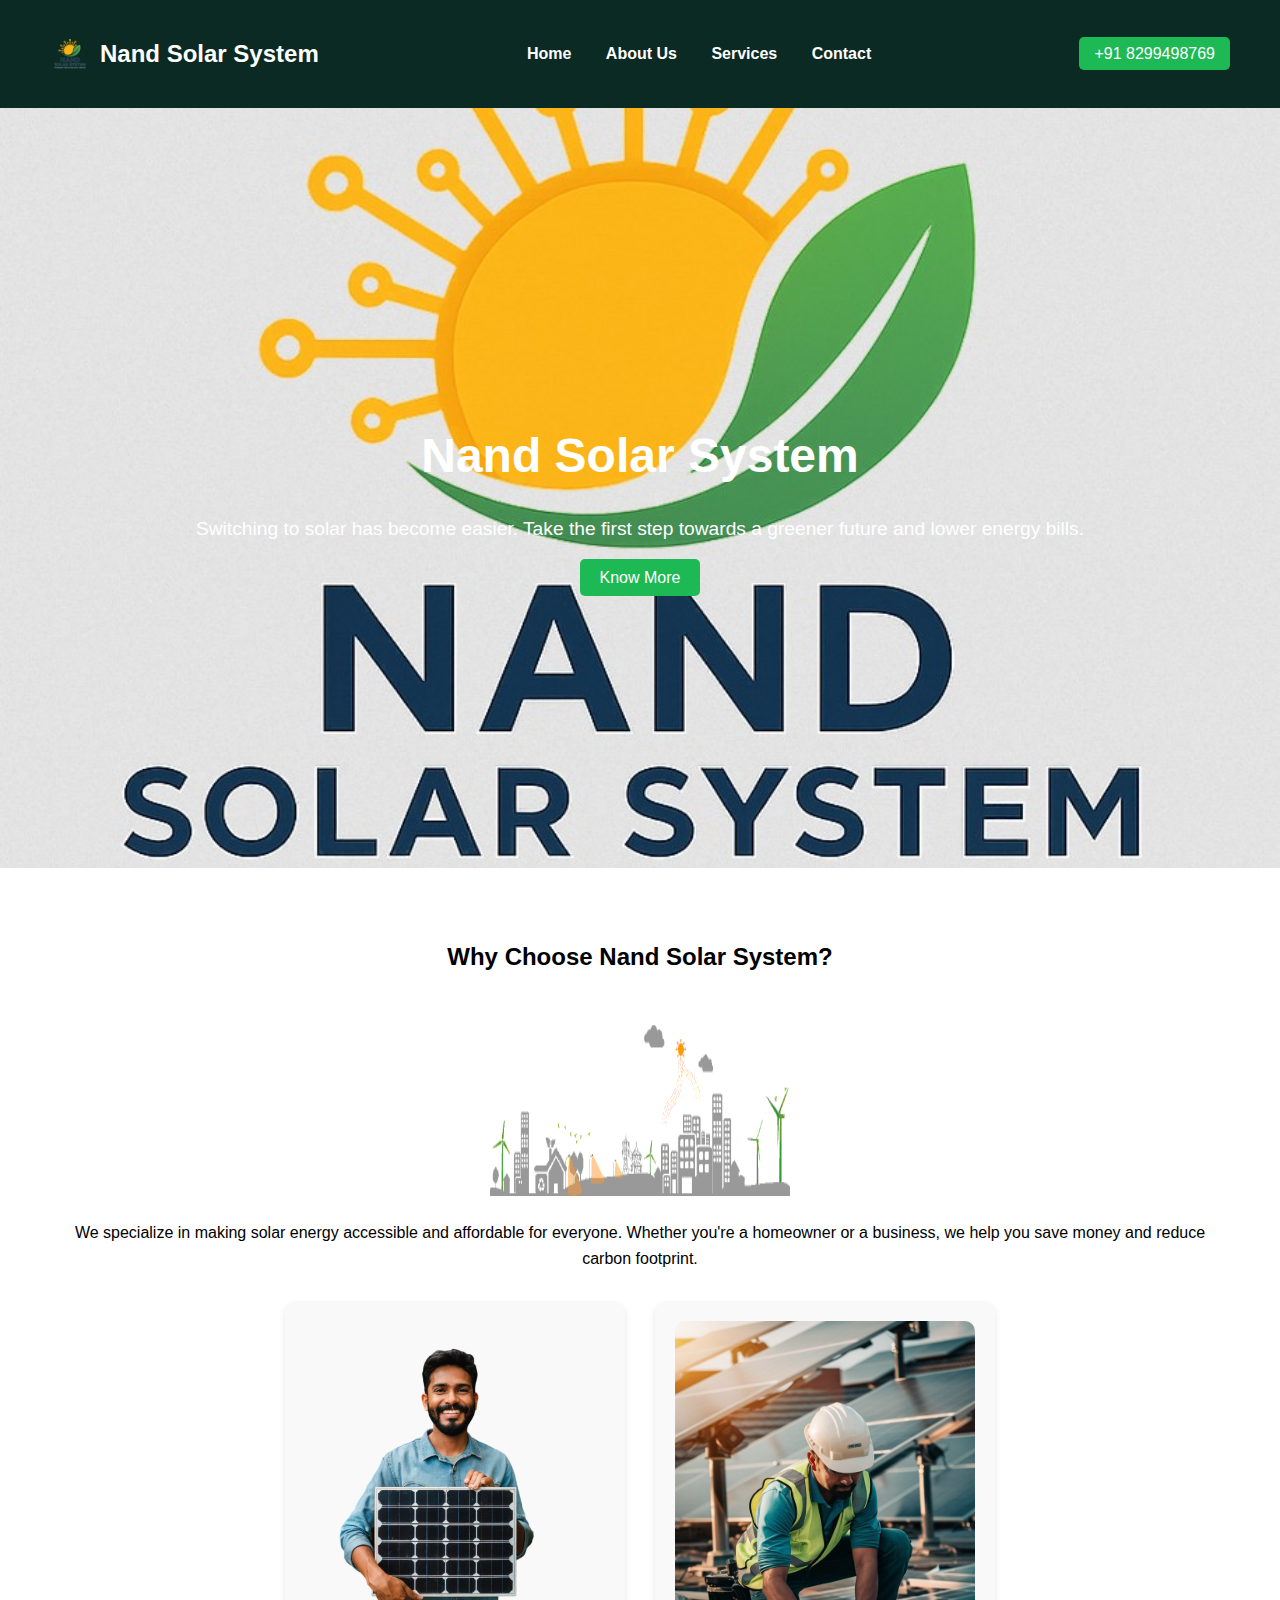
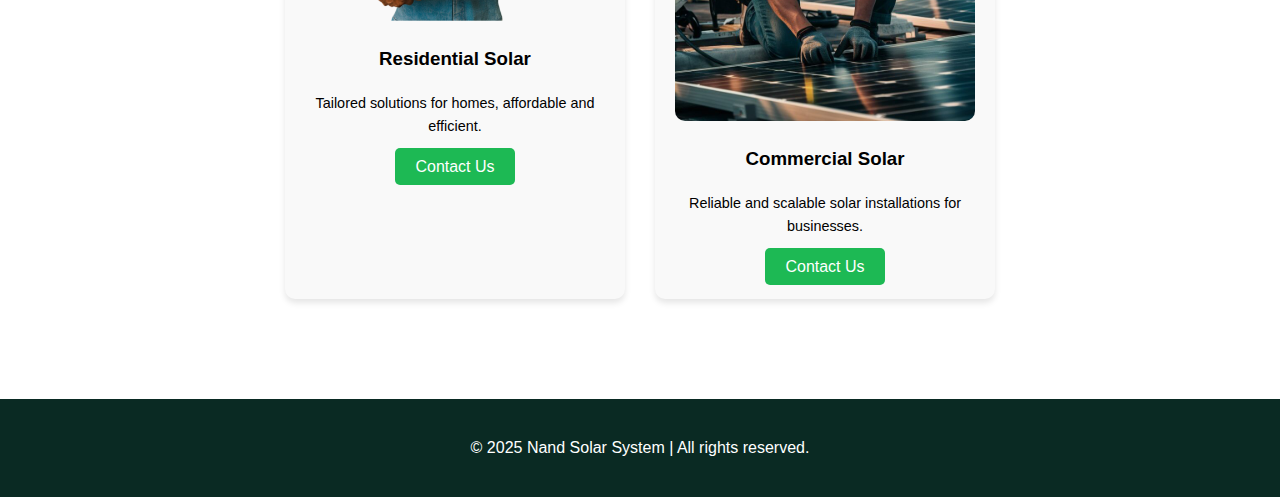
<file: index.html>
<!DOCTYPE html>
<html lang="en">
<head>
  <meta charset="UTF-8">
  <meta name="viewport" content="width=device-width, initial-scale=1.0">
  <title>Nand Solar System</title>
  <link rel="stylesheet" href="style.css">
  <link rel="icon" type="image/x-icon" href="images/favicon-96x96.png">
</head>
<body>

  <!-- Navbar -->
  <header>
    <div class="logo">
      <img src="images/favicon-96x96.png" alt="Nand Solar Logo">
      <h2>Nand Solar System</h2>
    </div>
    <nav>
      <a href="index.html">Home</a>
      <a href="about.html">About Us</a>
      <a href="services.html">Services</a>
      <a href="contact.html">Contact</a>
    </nav>
    <div class="call">
      <a href="tel:+918299498769">+91 8299498769</a>
    </div>
  </header>

  <!-- Hero Section -->
  <section class="hero">
   
    <div class="hero-text">
      <h1>Nand Solar System</h1>
      <p>Switching to solar has become easier.  
         Take the first step towards a greener future and lower energy bills.</p>
      <a class="btn" href="about.html">Know More</a>
    </div>
  </section>

  <!-- Why Choose Us -->
  <section class="about">
    <h2>Why Choose Nand Solar System?</h2>
    <img src="images/headerbg.gif" alt="Solar Animation" width="300" height="200">
    <p>
      We specialize in making solar energy accessible and affordable for everyone.  
      Whether you're a homeowner or a business, we help you save money and reduce carbon footprint.
    </p>
    <div class="features">
      <div class="card">
        
        <img src="images/nand-solar-system-pvt-ltd.png" alt="Residential Solar">
        <h3>Residential Solar</h3>
        <p>Tailored solutions for homes, affordable and efficient.</p>
        <a class="btn" href="contact.html">Contact Us</a>
      </div>
      <div class="card">
        <img src="images/residential.jpeg" alt="Commercial Solar">
        <h3>Commercial Solar</h3>
        <p>Reliable and scalable solar installations for businesses.</p>
        <a class="btn" href="contact.html">Contact Us</a>
      </div>
    </div>
  </section>

  <!-- Footer -->
  <footer>
    <p>© 2025 Nand Solar System | All rights reserved.</p>
  </footer>

</body>
</html>
</file>
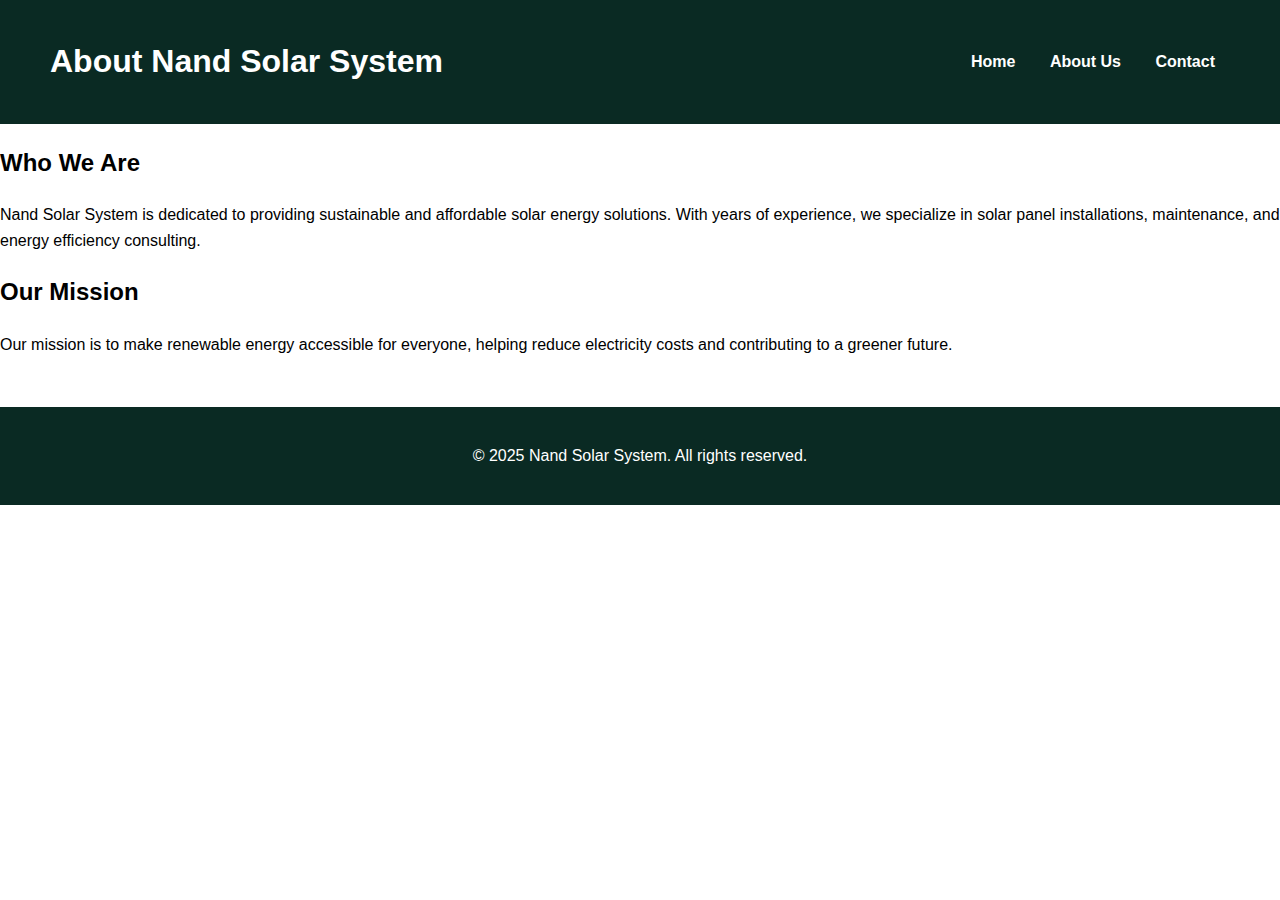
<file: about.html>
<!DOCTYPE html>
<html lang="en">
<head>
  <meta charset="UTF-8">
  <meta name="viewport" content="width=device-width, initial-scale=1.0">
  <title>About Us - Nand Solar System</title>
  <link rel="stylesheet" href="style.css">
</head>
<body>
  <header>
    <h1>About Nand Solar System</h1>
    <nav>
      <a href="index.html">Home</a>
      <a href="about.html">About Us</a>
      <a href="contact.html">Contact</a>
    </nav>
  </header>

  <main>
    <section>
      <h2>Who We Are</h2>
      <p>Nand Solar System is dedicated to providing sustainable and affordable solar energy solutions. 
         With years of experience, we specialize in solar panel installations, maintenance, and energy efficiency consulting.</p>
    </section>
    <section>
      <h2>Our Mission</h2>
      <p>Our mission is to make renewable energy accessible for everyone, helping reduce electricity costs and 
         contributing to a greener future.</p>
    </section>
  </main>

  <footer>
    <p>© 2025 Nand Solar System. All rights reserved.</p>
  </footer>
</body>
</html>
</file>
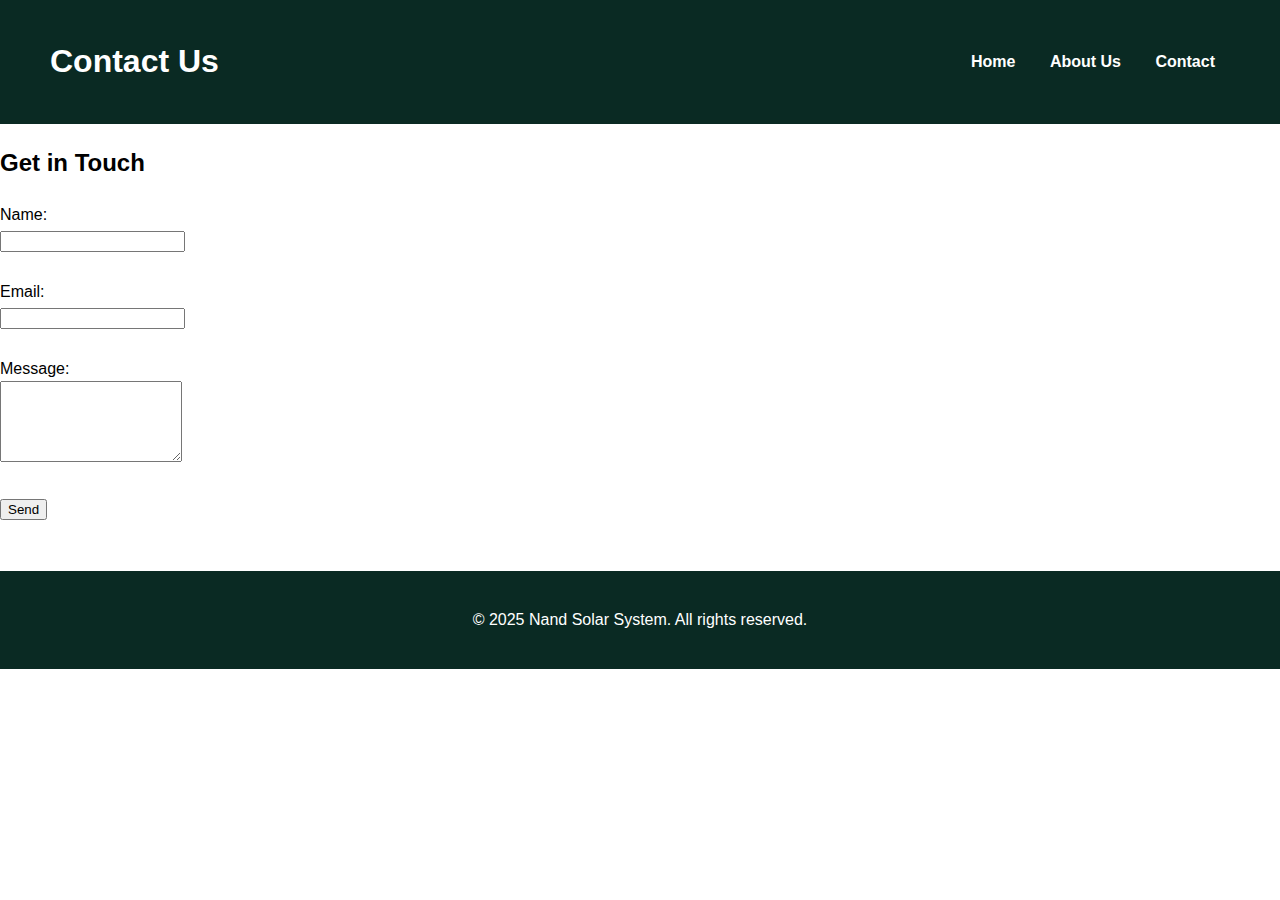
<file: contact.html>
<!DOCTYPE html>
<html lang="en">
<head>
  <meta charset="UTF-8">
  <meta name="viewport" content="width=device-width, initial-scale=1.0">
  <title>Contact - Nand Solar System</title>
  <link rel="stylesheet" href="style.css">
</head>
<body>
  <header>
    <h1>Contact Us</h1>
    <nav>
      <a href="index.html">Home</a>
      <a href="about.html">About Us</a>
      <a href="contact.html">Contact</a>
    </nav>
  </header>

  <main>
    <h2>Get in Touch</h2>
    <form action="mailto:your-email@example.com" method="post" enctype="text/plain">
      <label for="name">Name:</label><br>
      <input type="text" id="name" name="name" required><br><br>

      <label for="email">Email:</label><br>
      <input type="email" id="email" name="email" required><br><br>

      <label for="message">Message:</label><br>
      <textarea id="message" name="message" rows="5" required></textarea><br><br>

      <button type="submit">Send</button>
    </form>
  </main>

  <footer>
    <p>© 2025 Nand Solar System. All rights reserved.</p>
  </footer>
</body>
</html>
</file>
<file: style.css>
body {
  margin: 0;
  font-family: Arial, sans-serif;
  line-height: 1.6;
}

/* Navbar */
header {
  display: flex;
  justify-content: space-between;
  align-items: center;
  padding: 15px 50px;
  background: #0a2a23;
  color: #fff;
}

header .logo {
  display: flex;
  align-items: center;
}
header .logo img {
  height: 40px;
  margin-right: 10px;
}

nav a {
  margin: 0 15px;
  text-decoration: none;
  color: #fff;
  font-weight: bold;
}
nav a:hover {
  color: #1db954;
}

.call a {
  background: #1db954;
  padding: 8px 15px;
  color: #fff;
  border-radius: 5px;
  text-decoration: none;
}

/* Hero Section */
.hero {
  background: url('images/solar.jpg') no-repeat center center/cover;
  
  height: 80vh;
  display: flex;
  justify-content: center;
  align-items: center;
  color: #fff;
  text-align: center;
  padding: 20px;
}

.hero h1 {
  font-size: 3rem;
  margin-bottom: 10px;
}
.hero p {
  font-size: 1.2rem;
  margin-bottom: 20px;
}
.btn {
  background: #1db954;
  padding: 10px 20px;
  color: #fff;
  border-radius: 5px;
  text-decoration: none;
}
.btn:hover {
  background: #159944;
}

/* About/Features */
.about {
  padding: 50px;
  text-align: center;
}
.features {
  display: flex;
  justify-content: center;
  gap: 30px;
  margin-top: 30px;
}
.card {
  background: #f9f9f9;
  border-radius: 10px;
  padding: 20px;
  width: 300px;
  box-shadow: 0 4px 6px rgba(0,0,0,0.1);
}
.card img {
  width: 100%;
  border-radius: 10px;
}
.card h3 {
  margin-top: 15px;
}
.card p {
  font-size: 0.9rem;
  margin: 15px 0;
}

/* Footer */
footer {
  background: #0a2a23;
  color: #fff;
  text-align: center;
  padding: 20px;
  margin-top: 50px;
}
</file>
